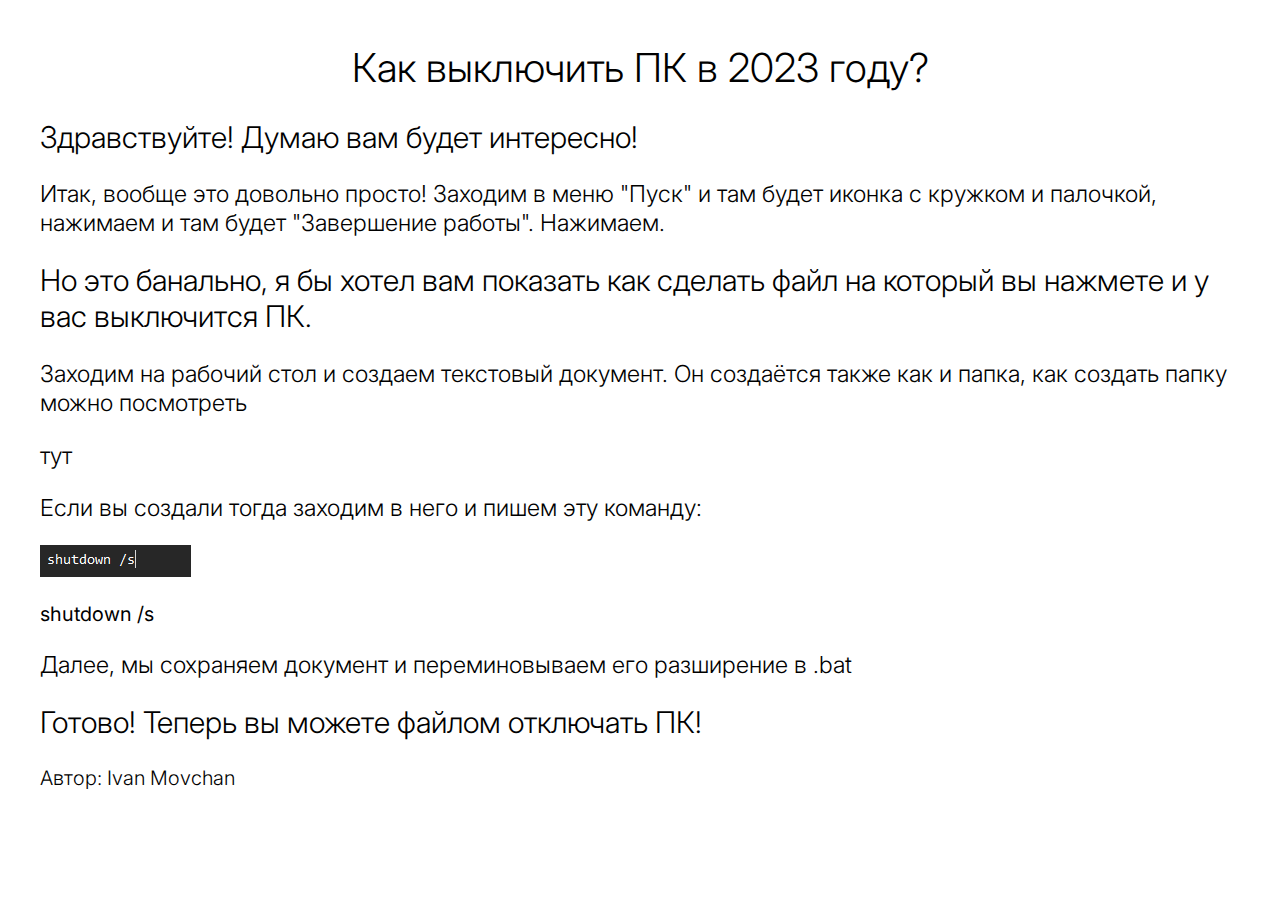
<file: blog2.html>
<!DOCTYPE html>
<link rel="stylesheet" href="style.css">
<title> Blog // BlogMan </title>
<center> <h1>Как выключить ПК в 2023 году?</h1> </center>
<h2> Здравствуйте! Думаю вам будет интересно! </h2>
<h3>Итак, вообще это довольно просто! Заходим в меню "Пуск" и там будет иконка с кружком и палочкой, нажимаем и там будет "Завершение работы". Нажимаем.</h3>
<bc>
<h2>Но это банально, я бы хотел вам показать как сделать файл на который вы нажмете и у вас выключится ПК.</h2>
<bc>
<h3>Заходим на рабочий стол и создаем текстовый документ. Он создаётся также как и папка, как создать папку можно посмотреть</h3><a href="other/blog.html"><h3>тут</h3><a>
<bc>
<h3>Если вы создали тогда заходим в него и пишем эту команду:</h3>
<bc>
<img src=forblog2.png>
<bc>
<p>shutdown /s</p>
<bc>
<h3>Далее, мы сохраняем документ и переминовываем его разширение в .bat</h3>
<bc>
<h2>Готово! Теперь вы можете файлом отключать ПК!</h2>
<bc>
<h4>Автор: Ivan Movchan</h4>
</file>
<file: style.css>
/*

CaWiWorld design made with love for you by: Ivan Movchan
Copyright (c) 2023

https://nobootrecord.codeberg.page

*/

/* Load Inter font from Google Fonts */

@import url('https://fonts.googleapis.com/css2?family=Inter:wght@300;400&display=swap');

/* === General page and elements configuration === */

body {
    font-family: 'Inter', sans-serif; font-size: 20px; font-weight: 400;
    padding: 8px 32px 8px 32px; overflow-x: hidden;
}

h1, h2, h3, h4, h5, h6 { font-weight: 300; }

a { text-decoration: none; }
a:hover { text-decoration: underline; }

hr { width: 80%; }

s { cursor: not-allowed; text-decoration: none; filter: blur(10px); transition: 1s ease; }
s:hover { filter: blur(0px); transition: 1s ease; }

/* === Custom UI elements === */

.footer {
        padding: 8px 0px 8px 0px;
        text-align: center;
}

.box {
    padding: 32px; margin: 16px 0px 16px 0px;
    text-align: left;
}

.button {
    padding: 8px 32px 8px 32px; width: fit-content;
    cursor: pointer;
    background: transparent; text-decoration: none;
    transition: 0.8s ease;
}
.button:hover {
	text-decoration: none;
    color: blue; border: 1px solid blue;
    animation: huerotate 6s 0s infinite linear;
    transition: 0.2s ease;
}
.button:active {
	text-decoration: none;
    animation: huerotate 6s 0s infinite linear;
    background: blue; border: 1px solid blue; color: white;
    transition: 0.2s ease;
}

.menu {
    font-size: 22px;
    overflow: hidden;
    text-align: center;
}
.menubtn {
	padding: 2px 16px 2px 16px;
	transition: 0.8s ease;
}
.menubtn:hover {
	text-decoration: none;
	color: blue;
	animation: huerotate 6s 0s infinite linear;
	transition: 0.2s ease;
}

/* === Light theme === */

@media (prefers-color-scheme: light) {
    body { background: white; color: black; }
    a { color: black; }
    hr { color: black; }
    .box { border: 1px solid black; }
    .button { border: 1px solid black; color: black; }
}

/* === Dark theme === */

@media (prefers-color-scheme: dark) {
    body { background: black; color: white; }
    a { color: white; }
    hr { color: white; }
    .box { border: 1px solid white; }
    .button { border: 1px solid white; color: white; }
}

/* === Animations === */

/* Fly from the side */

@keyframes flyleft {
    from { transform: translate(200%, 0); }
    to { transform: translate(0, 0); opacity: 100%; }
}
@keyframes flyright {
    from { transform: translate(-200%, 0); }
    to { transform: translate(0, 0); opacity: 100%; }
}
@keyframes flyup {
    from { transform: translate(0, 200%); }
    to { transform: translate(0, 0); opacity: 100%; }
}
@keyframes flydown {
    from { transform: translate(0, -200%); }
    to { transform: translate(0, 0); opacity: 100%; }
}
.flyleft { transform: translate(200%, 0); opacity: 0%; }
.flyright { transform: translate(-200%, 0); opacity: 0%; }
.flyup { transform: translate(0, 200%); opacity: 0%; }
.flydown { transform: translate(0, -200%); opacity: 0%; }

/* Fading */

@keyframes fadein {
    from { opacity: 0%; }
    to { opacity: 100%; }    
}
@keyframes fadeout {
    from { opacity: 100%; }
    to { opacity: 0%; }    
}
.fadein { opacity: 0%; }
.fadeout { opacity: 100%; }

/* Color changing */

@keyframes huerotate {
    from { filter: hue-rotate(0deg); }
    to { filter: hue-rotate(360deg); }
}
</file>
